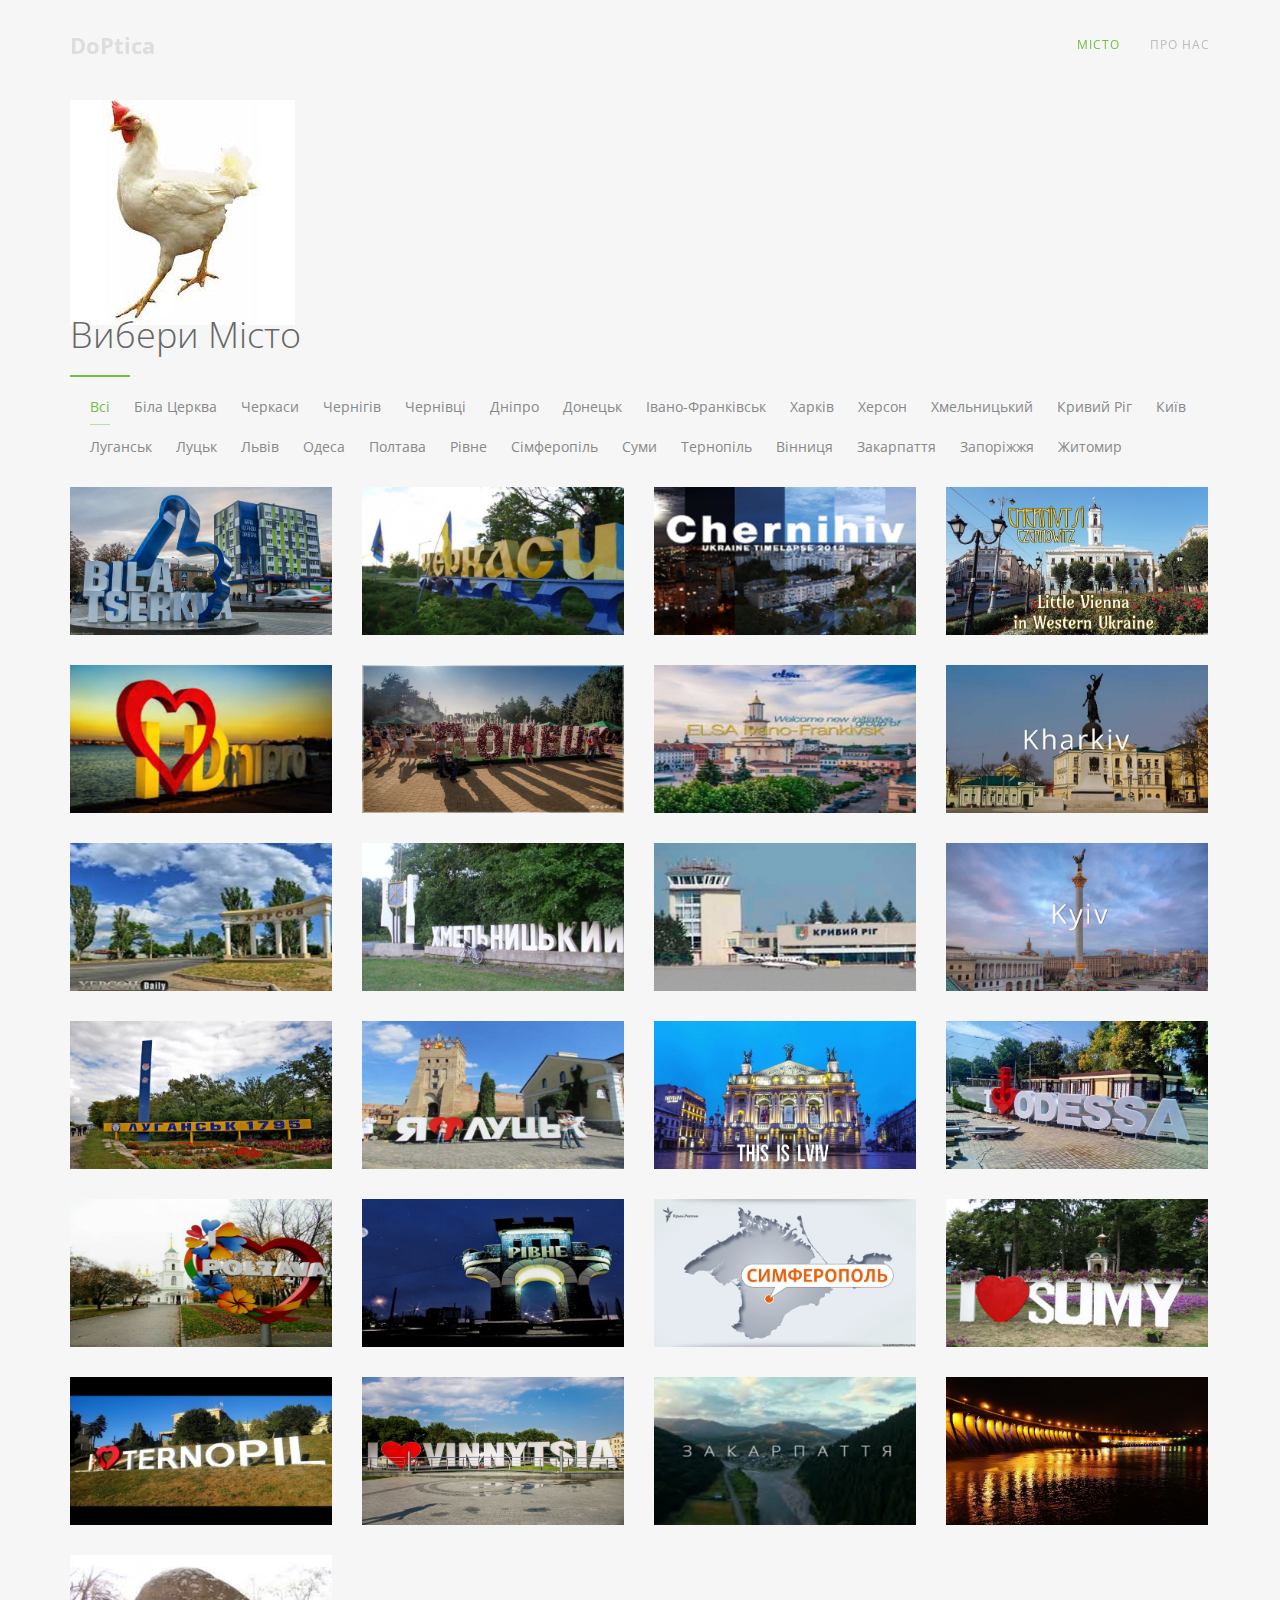
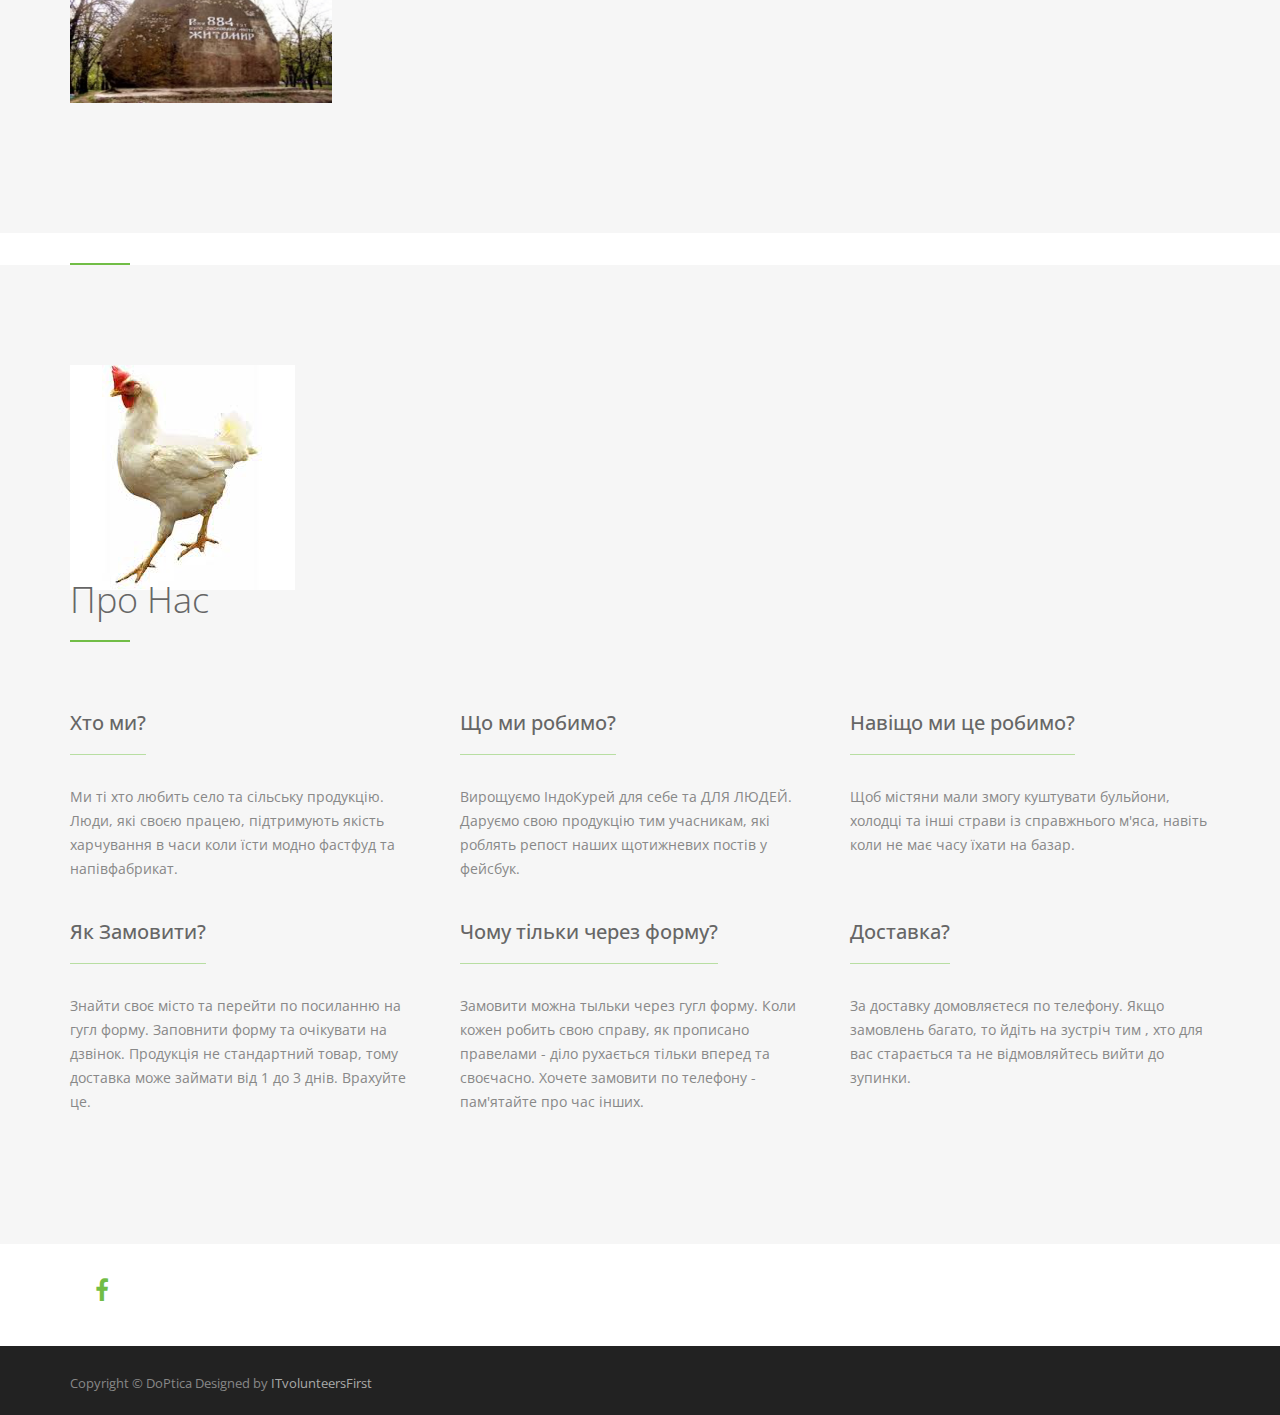
<file: index.html>
<!DOCTYPE html>
<html lang="en">
<head>
<meta charset="utf-8">
<meta name="viewport" content="width=device-width, initial-scale=1">
<title>DoPtica</title>
<meta name="description" content="">
<meta name="author" content="">

<!-- Favicons
    ================================================== -->
<link rel="shortcut icon" href="img/favicon.ico" type="image/x-icon">
<link rel="apple-touch-icon" href="img/apple-touch-icon.png">
<link rel="apple-touch-icon" sizes="72x72" href="img/apple-touch-icon-72x72.png">
<link rel="apple-touch-icon" sizes="114x114" href="img/apple-touch-icon-114x114.png">

<!-- Bootstrap -->
<link rel="stylesheet" type="text/css"  href="css/bootstrap.css">
<link rel="stylesheet" type="text/css" href="fonts/font-awesome/css/font-awesome.css">

<!-- Stylesheet
    ================================================== -->
<link rel="stylesheet" type="text/css"  href="css/style.css">
<link rel="stylesheet" type="text/css" href="css/prettyPhoto.css">
<link href='http://fonts.googleapis.com/css?family=Lato:400,700,900,300' rel='stylesheet' type='text/css'>
<link href='http://fonts.googleapis.com/css?family=Open+Sans:400,700,800,600,300' rel='stylesheet' type='text/css'>
<script type="text/javascript" src="js/modernizr.custom.js"></script>

<!-- HTML5 shim and Respond.js for IE8 support of HTML5 elements and media queries -->
<!-- WARNING: Respond.js doesn't work if you view the page via file:// -->
<!--[if lt IE 9]>
      <script src="https://oss.maxcdn.com/html5shiv/3.7.2/html5shiv.min.js"></script>
      <script src="https://oss.maxcdn.com/respond/1.4.2/respond.min.js"></script>
    <![endif]-->
</head>
<body>
<!-- Navigation
    ==========================================-->
<nav id="menu" class="navbar navbar-default navbar-fixed-top">
  <div class="container"> 
    <!-- Brand and toggle get grouped for better mobile display -->
    <div class="navbar-header">
      <button type="button" class="navbar-toggle collapsed" data-toggle="collapse" data-target="#bs-example-navbar-collapse-1"> <span class="sr-only">Toggle navigation</span> <span class="icon-bar"></span> <span class="icon-bar"></span> <span class="icon-bar"></span> </button>
      <a class="navbar-brand" href="index.html"> DoPtica</a> </div>
    
    <!-- Collect the nav links, forms, and other content for toggling -->
    <div class="collapse navbar-collapse" id="bs-example-navbar-collapse-1">
      <ul class="nav navbar-nav navbar-right">
        <!--li><a href="#home" class="page-scroll">Home</a></li-->
        
        <!--li><a href="#services-section" class="page-scroll">Services</a></li-->
        <li><a href="#works-section" class="page-scroll">Місто</a></li>
        <!--li><a href="#team-section" class="page-scroll">Team</a></li>
        <li><a href="#contact-section" class="page-scroll">Map</a></li-->
          <li><a href="#about-section" class="page-scroll">Про Нас</a></li>
      </ul>
    </div>
    <!-- /.navbar-collapse --> 
  </div>
  <!-- /.container-fluid --> 
</nav>

<!-- Header -->
<!--header class="text-center" name="home">
  <div class="intro-text">
    <h1>We are <span class="color">Optics</span></h1>
    <p>An award winning digital design and development company</p>
    <div class="clearfix"></div>
    <a href="#about-section" class="btn btn-default btn-lg page-scroll">Learn More</a> </div>
</header-->
<!-- About Section >
<div id="about-section">
  <div class="container">
    <div class="section-title">
      <h2>About Us</h2>
      <hr>
    </div>
    <div class="space"></div>
    <div class="row">
      <div class="col-md-4">
        <h4>Who We Are</h4>
        <p>Lorem ipsum dolor sit amet, consectetur adipiscing elit. Duis sed dapibus leo nec ornare diam. Sed commodo nibh ante facilisis bibendum dolor feugiat at. Duis sed dapibus leo nec ornare diam commodo nibh ante facilisis bibendum.</p>
      </div>
      <div class="col-md-4">
        <h4>What We Do</h4>
        <p>Lorem ipsum dolor sit amet, consectetur adipiscing elit. Duis sed dapibus leo nec ornare diam. Sed commodo nibh ante facilisis bibendum dolor feugiat at. Duis sed dapibus leo nec ornare diam commodo nibh ante facilisis bibendum.</p>
      </div>
      <div class="col-md-4">
        <h4>Why Choose Us</h4>
        <p>Lorem ipsum dolor sit amet, consectetur adipiscing elit. Duis sed dapibus leo nec ornare diam. Sed commodo nibh ante facilisis bibendum dolor feugiat at. Duis sed dapibus leo nec ornare diam commodo nibh ante facilisis bibendum.</p>
      </div>
    </div>
  </div>
</div-->
<!-- Services Section >
<div id="services-section">
  <div class="container">
    <div class="section-title">
      <h2>Our Services</h2>
      <hr>
    </div>
    <div class="space"></div>
    <div class="row">
      <div class="col-md-3 col-sm-6 service"> <i class="fa fa-desktop"></i>
        <h4>Web design</h4>
        <p>Lorem ipsum dolor sit amet placerat facilisis felis mi in tempus eleifend pellentesque natoque etiam.</p>
      </div>
      <div class="col-md-3 col-sm-6 service"> <i class="fa fa-gears"></i>
        <h4>App Development</h4>
        <p>Lorem ipsum dolor sit amet placerat facilisis felis mi in tempus eleifend pellentesque.</p>
      </div>
      <div class="col-md-3 col-sm-6 service"> <i class="fa fa-pie-chart"></i>
        <h4>Analystics</h4>
        <p>Lorem ipsum dolor sit amet placerat facilisis felis mi in tempus eleifend pellentesque natoque etiam.</p>
      </div>
      <div class="col-md-3 col-sm-6 service"> <i class="fa fa-line-chart"></i>
        <h4>Marketing</h4>
        <p>Lorem ipsum dolor sit amet placerat facilisis felis mi in tempus eleifend pellentesque natoque.</p>
      </div>
    </div>
    <div class="space"></div>
    <div class="row">
      <div class="col-md-3 col-sm-6 service"> <i class="fa fa-shopping-cart"></i>
        <h4>eCommerce</h4>
        <p>Lorem ipsum dolor sit amet placerat facilisis felis mi in tempus eleifend pellentesque natoque etiam.</p>
      </div>
      <div class="col-md-3 col-sm-6 service"> <i class="fa fa-file-text-o"></i>
        <h4>Content Development</h4>
        <p>Lorem ipsum dolor sit amet placerat facilisis felis mi in tempus eleifend pellentesque.</p>
      </div>
      <div class="col-md-3 col-sm-6 service"> <i class="fa fa-rocket"></i>
        <h4>Branding</h4>
        <p>Lorem ipsum dolor sit amet placerat facilisis felis mi in tempus eleifend pellentesque natoque etiam.</p>
      </div>
      <div class="col-md-3 col-sm-6 service"> <i class="fa fa-camera"></i>
        <h4>Video & Photography</h4>
        <p>Lorem ipsum dolor sit amet placerat facilisis felis mi in tempus eleifend pellentesque natoque.</p>
      </div>
    </div>
  </div>
</div-->
<!-- Portfolio Section -->
<div  id="works-section">
  <div class="container"> <!-- Containnnner -->
    <div class="section-title">
        <img src="img/iddcicon.png"><h2>Вибери Місто</h2>
      <hr>
      <div class="clearfix"></div>
    </div>
    <div class="categories">
      <ul class="cat">
        <li>
          <ol class="type">
            <li><a href="#" data-filter="*" class="active">Всі</a></li>            
            <li><a href="#" data-filter=".iddogcatbilatserkva">Біла Церква</a></li>
            <li><a href="#" data-filter=".iddogcatcherkasy">Черкаси</a></li>
            <li><a href="#" data-filter=".iddogcatchernihiv">Чернігів</a></li>
            <li><a href="#" data-filter=".iddogcatchernivtsi">Чернівці</a></li>
            <li><a href="#" data-filter=".iddogcatdnipro">Дніпро</a></li>
            <li><a href="#" data-filter=".iddogcatdonetsk">Донецьк</a></li>
            <li><a href="#" data-filter=".iddogcativanofrankivsk">Івано-Франківськ</a></li>
            <li><a href="#" data-filter=".iddogcatkharkiv" >Харків</a></li>
            <li><a href="#" data-filter=".iddogcatkherson">Херсон</a></li>
            <li><a href="#" data-filter=".iddogcatkhmelnytskyi">Хмельницький</a></li>
            <li><a href="#" data-filter=".iddogcatkryvyirih">Кривий Ріг</a></li>
            <li><a href="#" data-filter=".iddogcatkyiv">Київ</a></li>
            <li><a href="#" data-filter=".iddogcatlugansk">Луганськ</a></li>
            <li><a href="#" data-filter=".iddogcatlutsk">Луцьк</a></li>
            <li><a href="#" data-filter=".iddogcatlviv">Львів</a></li>
            <li><a href="#" data-filter=".iddogcatodesa" >Одеса</a></li>
            <li><a href="#" data-filter=".iddogcatpoltava">Полтава</a></li>
            <li><a href="#" data-filter=".iddogcatrivne">Рівне</a></li>
            <li><a href="#" data-filter=".iddogcatsimferopi">Сімферопіль</a></li>
            <li><a href="#" data-filter=".iddogcatsumy" >Суми</a></li>
            <li><a href="#" data-filter=".iddogcatternopil">Тернопіль</a></li>
            <li><a href="#" data-filter=".iddogcatvinnytsia">Вінниця</a></li>
            <li><a href="#" data-filter=".idzakarpattia">Закарпаття</a></li>
            <li><a href="#" data-filter=".iddogcatzaporizhzhia">Запоріжжя</a></li>
            <li><a href="#" data-filter=".idzhytomyr">Житомир</a></li>
            
          
          </ol>
        </li>
      </ul>
      <div class="clearfix"></div>
    </div>     
    <div class="row">
      <div class="portfolio-items">
        <div class="col-sm-6 col-md-3 col-lg-3 iddogcatbilatserkva">
          <div class="portfolio-item">
            <div class="hover-bg"> 
              <div class="hover-text">
                  <h4><a href="https://dinnad.github.io/doptica/iddogcatbilatserkva.html" >Bila Tserkva</a></h4>
                
                <div class="clearfix"></div>
              </div>
              <img src="img/portfolio/bila.jpg" class="img-responsive" alt="Bila Tserkva"> </a> </div>
          </div>
        </div>
        <div class="col-sm-6 col-md-3 col-lg-3 iddogcatcherkasy">
          <div class="portfolio-item">
            <div class="hover-bg"> 
              <div class="hover-text">
                 <h4><a href="https://dinnad.github.io/doptica/iddogcatcherkasy.html" >Cherkasy</a></h4>
                
                <div class="clearfix"></div>
              </div>
              <img src="img/portfolio/cher.jpg" class="img-responsive" alt="Cherkasy"> </a> </div>
          </div>
        </div>
        <div class="col-sm-6 col-md-3 col-lg-3 iddogcatchernihiv">
          <div class="portfolio-item">
            <div class="hover-bg"> 
              <div class="hover-text">
                <h4><a href="https://dinnad.github.io/doptica/iddogcatchernihiv.html" >Chernihiv</a></h4>
                <div class="clearfix"></div>
              </div>
              <img src="img/portfolio/chern.jpg" class="img-responsive" alt="Chernihiv"> </a> </div>
          </div>
        </div>
        <div class="col-sm-6 col-md-3 col-lg-3 iddogcatchernivtsi">
          <div class="portfolio-item">
            <div class="hover-bg"> 
              <div class="hover-text">
                <h4><a href="https://dinnad.github.io/doptica/iddogcatchernivtsi.html" >Chernivtsi</a></h4>
                <div class="clearfix"></div>
              </div>
              <img src="img/portfolio/chernivci.jpg" class="img-responsive" alt="Chernivtsi"> </a> </div>
          </div>
        </div>
        <div class="col-sm-6 col-md-3 col-lg-3 iddogcatdnipro">
          <div class="portfolio-item">
            <div class="hover-bg"> 
              <div class="hover-text">
                <h4><a href="https://dinnad.github.io/doptica/iddogcatdnipro.html" >Dnipro</a></h4>
                <div class="clearfix"></div>
              </div>
              <img src="img/portfolio/dnip.jpg" class="img-responsive" alt="Dnipro"> </a> </div>
          </div>
        </div>
        <div class="col-sm-6 col-md-3 col-lg-3 iddogcatdonetsk">
          <div class="portfolio-item">
            <div class="hover-bg"> 
              <div class="hover-text">
                <h4><a href="https://dinnad.github.io/doptica/iddogcatdonetsk.html" >Donetsk</a></h4>
                <div class="clearfix"></div>
              </div>
              <img src="img/portfolio/done.jpg" class="img-responsive" alt="Donetsk"> </a> </div>
          </div>
        </div>
        <div class="col-sm-6 col-md-3 col-lg-3 iddogcativanofrankivsk">
          <div class="portfolio-item">
            <div class="hover-bg">
              <div class="hover-text">
                <h4><a href="https://dinnad.github.io/doptica/iddogcativanofrankivsk.html" >Frankivsk</a></h4>
                <div class="clearfix"></div>
              </div>
              <img src="img/portfolio/ivan.jpg" class="img-responsive" alt="Frankivsk"> </a> </div>
          </div>
        </div>
        <div class="col-sm-6 col-md-3 col-lg-3 iddogcatkharkiv">
          <div class="portfolio-item">
            <div class="hover-bg">
              <div class="hover-text">
                <h4><a href="https://dinnad.github.io/doptica/iddogcatkharkiv.html" >Kharkiv</a></h4>
                <div class="clearfix"></div>
              </div>
              <img src="img/portfolio/khar.jpg" class="img-responsive" alt="Kharkiv"> </a> </div>
          </div>
        </div>
          <div class="col-sm-6 col-md-3 col-lg-3 iddogcatkherson">
          <div class="portfolio-item">
            <div class="hover-bg">
              <div class="hover-text">
                <h4><a href="https://dinnad.github.io/doptica/iddogcatkherson.html" >Kherson</a></h4>
                <div class="clearfix"></div>
              </div>
              <img src="img/portfolio/kher.jpg" class="img-responsive" alt="Kherson"> </a> </div>
          </div>
        </div>
        <div class="col-sm-6 col-md-3 col-lg-3 iddogcatkhmelnytskyi">
          <div class="portfolio-item">
            <div class="hover-bg"> 
              <div class="hover-text">
               <h4><a href="https://dinnad.github.io/doptica/iddogcatkhmelnytskyi.html" >Khmelnytskyi</a></h4>
                <div class="clearfix"></div>
              </div>
              <img src="img/portfolio/khme.jpg" class="img-responsive" alt="Khmelnytskyi"> </a> </div>
          </div>
        </div>
        <div class="col-sm-6 col-md-3 col-lg-3 iddogcatkryvyirih">
          <div class="portfolio-item">
            <div class="hover-bg"> 
              <div class="hover-text">
                <h4><a href="https://dinnad.github.io/doptica/iddogcatkryvyirih.html" >Kryvyi Rih</a></h4>
                <div class="clearfix"></div>
              </div>
              <img src="img/portfolio/kryv.jpg" class="img-responsive" alt="Kryvyi Rih"> </a> </div>
          </div>
        </div>
        <div class="col-sm-6 col-md-3 col-lg-3 iddogcatkyiv">
          <div class="portfolio-item">
            <div class="hover-bg"> 
              <div class="hover-text">
                <h4><a href="https://dinnad.github.io/doptica/iddogcatkyiv.html" >Kyiv</a></h4>
                <div class="clearfix"></div>
              </div>
              <img src="img/portfolio/kyiv.jpg" class="img-responsive" alt="Kyiv"> </a> </div>
          </div>
        </div>
        <div class="col-sm-6 col-md-3 col-lg-3 iddogcatlugansk">
          <div class="portfolio-item">
            <div class="hover-bg">
              <div class="hover-text">
                <h4><a href="https://dinnad.github.io/doptica/iddogcatlugansk.html" >Lugansk</a></h4>
                <div class="clearfix"></div>
              </div>
              <img src="img/portfolio/luga.jpg" class="img-responsive" alt="Lugansk"> </a> </div>
          </div>
        </div>
        <div class="col-sm-6 col-md-3 col-lg-3 iddogcatlutsk">
          <div class="portfolio-item">
            <div class="hover-bg">
              <div class="hover-text">
                <h4><a href="https://dinnad.github.io/doptica/iddogcatlutsk.html" >Lutsk</a></h4>
                <div class="clearfix"></div>
              </div>
              <img src="img/portfolio/luts.jpg" class="img-responsive" alt="Lutsk"> </a> </div>
          </div>
        </div>
        <div class="col-sm-6 col-md-3 col-lg-3 iddogcatlviv">
          <div class="portfolio-item">
            <div class="hover-bg">
              <div class="hover-text">
                <h4><a href="https://dinnad.github.io/doptica/iddogcatlviv.html" >Lviv</a></h4>
                <div class="clearfix"></div>
              </div>
              <img src="img/portfolio/lviv.jpg" class="img-responsive" alt="Lviv"> </a> </div>
          </div>
        </div>
        <div class="col-sm-6 col-md-3 col-lg-3 iddogcatodesa">
          <div class="portfolio-item">
            <div class="hover-bg"> 
              <div class="hover-text">
                <h4><a href="https://dinnad.github.io/doptica/iddogcatodesa.html" >Odesa</a></h4>
                <div class="clearfix"></div>
              </div>
              <img src="img/portfolio/odes.jpg" class="img-responsive" alt="Odesa"> </a> </div>
          </div>
        </div>
        <div class="col-sm-6 col-md-3 col-lg-3 iddogcatpoltava">
          <div class="portfolio-item">
            <div class="hover-bg"> 
              <div class="hover-text">
                <h4><a href="https://dinnad.github.io/doptica/iddogcatpoltava.html" >Poltava</a></h4>
                <div class="clearfix"></div>
              </div>
              <img src="img/portfolio/polt.jpg" class="img-responsive" alt="Poltava"> </a> </div>
          </div>
        </div>
          <div class="col-sm-6 col-md-3 col-lg-3 iddogcatrivne">
          <div class="portfolio-item">
            <div class="hover-bg">
              <div class="hover-text">
                <h4><a href="https://dinnad.github.io/doptica/iddogcatrivne.html" >Rivne</a></h4>
                <div class="clearfix"></div>
              </div>
              <img src="img/portfolio/rivn.jpg" class="img-responsive" alt="Rivne"> </a> </div>
          </div>
        </div>
        <div class="col-sm-6 col-md-3 col-lg-3 iddogcatsimferopi">
          <div class="portfolio-item">
            <div class="hover-bg">
              <div class="hover-text">
                <h4><a href="https://dinnad.github.io/doptica/iddogcatsimferopil.html" >Simferopil</a></h4>
                <div class="clearfix"></div>
              </div>
              <img src="img/portfolio/simf.jpg" class="img-responsive" alt="Simferopil"> </a> </div>
          </div>
        </div>
        <div class="col-sm-6 col-md-3 col-lg-3 iddogcatsumy">
          <div class="portfolio-item">
            <div class="hover-bg">
              <div class="hover-text">
                <h4><a href="https://dinnad.github.io/doptica/iddogcatsumy.html" >Sumy</a></h4>
                <div class="clearfix"></div>
              </div>
              <img src="img/portfolio/sumy.jpg" class="img-responsive" alt="Sumy"> </a> </div>
          </div>
        </div>
        <div class="col-sm-6 col-md-3 col-lg-3 iddogcatternopil">
          <div class="portfolio-item">
            <div class="hover-bg"> 
              <div class="hover-text">
                <h4><a href="https://dinnad.github.io/doptica/iddogcatternopil.html" >Ternopil</a></h4>
                <div class="clearfix"></div>
              </div>
              <img src="img/portfolio/tern.jpg" class="img-responsive" alt="Ternopil"> </a> </div>
          </div>
        </div>
        <div class="col-sm-6 col-md-3 col-lg-3 iddogcatvinnytsia">
          <div class="portfolio-item">
            <div class="hover-bg"> 
              <div class="hover-text">
                <h4><a href="https://dinnad.github.io/doptica/iddogcatvinnytsia.html" >Vinnytsia</a></h4>
                <div class="clearfix"></div>
              </div>
              <img src="img/portfolio/vinn.jpg" class="img-responsive" alt="Vinnytsia"> </a> </div>
          </div>
        </div>
        <div class="col-sm-6 col-md-3 col-lg-3 idzakarpattia">
          <div class="portfolio-item">
            <div class="hover-bg">
              <div class="hover-text">
                <h4><a href="https://dinnad.github.io/doptica/iddogcatzakarpattia.html" >Zakarpattia</a></h4>
                <div class="clearfix"></div>
              </div>
              <img src="img/portfolio/zaka.jpg" class="img-responsive" alt="Zakarpattia"> </a> </div>
          </div>
        </div>
        <div class="col-sm-6 col-md-3 col-lg-3 iddogcatzaporizhzhia">
          <div class="portfolio-item">
            <div class="hover-bg"> 
              <div class="hover-text">
                <h4><a href="https://dinnad.github.io/doptica/iddogcatzaporizhzhia.html" >Zaporizhzhia</a></h4>
                <div class="clearfix"></div>
              </div>
              <img src="img/portfolio/zapo.jpg" class="img-responsive" alt="Zaporizhzhia"> </a> </div>
          </div>
        </div>
        <div class="col-sm-6 col-md-3 col-lg-3 idzhytomyr">
          <div class="portfolio-item">
            <div class="hover-bg"> 
              <div class="hover-text">
                <h4><a href="https://dinnad.github.io/doptica/iddogcatzhytomyr.html" >Zhytomyr</a></h4>
                <div class="clearfix"></div>
              </div>
              <img src="img/portfolio/zhyt.jpg" class="img-responsive" alt="Zhytomyr"> </a> </div>
          </div>
        </div>
       
        <!--div class="col-sm-6 col-md-3 col-lg-3 branding app">
          <div class="portfolio-item">
            <div class="hover-bg">
              <div class="hover-text">
                <h4><a href="http://dogcat.ga/iddogcatcherkasy.html" >Cherkasy</a></h4>
                <div class="clearfix"></div>
              </div>
              <img src="img/portfolio/07.jpg" class="img-responsive" alt="Project Title"> </a> </div>
          </div>
        </div>
        <div class="col-sm-6 col-md-3 col-lg-3 web">
          <div class="portfolio-item">
            <div class="hover-bg">
              <div class="hover-text">
                <h4><a href="http://dogcat.ga/iddogcatcherkasy.html" >Cherkasy</a></h4>
                <div class="clearfix"></div>
              </div>
              <img src="img/portfolio/08.jpg" class="img-responsive" alt="Project Title"> </a> </div>
          </div>
        </div-->
      </div>
    </div>
  </div>
</div>
<!-- Team Section -->
<!--div id="team-section">
  <div class="container">
    <div class="section-title">
      <h2>Meet the Team</h2>
      <hr>
    </div>
    <div id="row">
      <div class="col-md-3 col-sm-6 team">
        <div class="thumbnail"> <img src="img/team/01.jpg" alt="..." class="team-img">
          <div class="caption">
            <h3>John Doe</h3>
            <p>Founder</p>
          </div>
        </div>
      </div>
      <div class="col-md-3 col-sm-6 team">
        <div class="thumbnail"> <img src="img/team/02.jpg" alt="..." class="team-img">
          <div class="caption">
            <h3>Mike Doe</h3>
            <p>Web Designer</p>
          </div>
        </div>
      </div>
      <div class="col-md-3 col-sm-6 team">
        <div class="thumbnail"> <img src="img/team/03.jpg" alt="..." class="team-img">
          <div class="caption">
            <h3>Jane Doe</h3>
            <p>Creative Director</p>
          </div>
        </div>
      </div>
      <div class="col-md-3 col-sm-6 team">
        <div class="thumbnail"> <img src="img/team/04.jpg" alt="..." class="team-img">
          <div class="caption">
            <h3>Larry Show</h3>
            <p>Project Manager</p>
          </div>
        </div>
      </div>
    </div>
  </div>
</div-->
<!-- Contact Section -->
<!--div class="container">
    <hr>
</div>
<div id="contact-section">
  <div class="container">
      
    <div class="section-title center">
        <img src="img/iddcicon.png">
      <h2>Search Us</h2>
      <hr>
    </div>
     
            <div class="row">
                <div class="col-xs-12">
                <input id="pac-input" class="controls" type="text" placeholder="Search Box">
   
                <div id="mymap" style="margin-top: -25px;"></div>
                </div>
                </div>
    </div>
</div>


<style>
  #mymap {
  width: 100%;
  height: 200px;
  margin-top: 100px;
}
      @media (min-width: 767px) {
  
  #mymap {
    height: 400px;
    margin-top: 250px;
  }
  .controls {
        margin-top: 10px;
        border: 1px solid transparent;
        border-radius: 2px 0 0 2px;
        box-sizing: border-box;
        -moz-box-sizing: border-box;
        height: 32px;
        outline: none;
        box-shadow: 0 2px 6px rgba(0, 0, 0, 0.3);
      }
      #pac-input {
        background-color: #fff;
        font-family: Roboto;
        font-size: 15px;
        font-weight: 300;
        margin-left: 12px;
        padding: 0 11px 0 13px;
        text-overflow: ellipsis;
        width: 300px;
      }
      #pac-input:focus {
        border-color: #4d90fe;
      }
      .pac-container {
        font-family: Roboto;
      }
      #type-selector {
        color: #fff;
        background-color: #4d90fe;
        padding: 5px 11px 0px 11px;
      }
      #type-selector label {
        font-family: Roboto;
        font-size: 13px;
        font-weight: 300;
      }
      #target {
        width: 345px;
      }
}
</style>
<script>
var map = null;
// When the window has finished loading create our google map below
google.maps.event.addDomListener(window, 'load', init);
google.maps.event.addDomListener(window, 'resize', function() {
    map.setCenter(new google.maps.LatLng(49.574036, 34.5113945));
});
      // Note: This example requires that you consent to location sharing when
      // prompted by your browser. If you see the error "The Geolocation service
      // failed.", it means you probably did not give permission for the browser to
      // locate you.
      function initMap() {
        var map = new google.maps.Map(document.getElementById('mymap'), {
          center: {lat: 49.574036, lng: 34.5113945},
          zoom: 6,
          styles: [
            {elementType: 'geometry', stylers: [{color: '#242f3e'}]},
            {elementType: 'labels.text.stroke', stylers: [{color: '#242f3e'}]},
            {elementType: 'labels.text.fill', stylers: [{color: '#746855'}]},
            {
              featureType: 'administrative.locality',
              elementType: 'labels.text.fill',
              stylers: [{color: '#d59563'}]
            },
            {
              featureType: 'poi',
              elementType: 'labels.text.fill',
              stylers: [{color: '#d59563'}]
            },
            {
              featureType: 'poi.park',
              elementType: 'geometry',
              stylers: [{color: '#263c3f'}]
            },
            {
              featureType: 'poi.park',
              elementType: 'labels.text.fill',
              stylers: [{color: '#6b9a76'}]
            },
            {
              featureType: 'road',
              elementType: 'geometry',
              stylers: [{color: '#38414e'}]
            },
            {
              featureType: 'road',
              elementType: 'geometry.stroke',
              stylers: [{color: '#212a37'}]
            },
            {
              featureType: 'road',
              elementType: 'labels.text.fill',
              stylers: [{color: '#9ca5b3'}]
            },
            {
              featureType: 'road.highway',
              elementType: 'geometry',
              stylers: [{color: '#746855'}]
            },
            {
              featureType: 'road.highway',
              elementType: 'geometry.stroke',
              stylers: [{color: '#1f2835'}]
            },
            {
              featureType: 'road.highway',
              elementType: 'labels.text.fill',
              stylers: [{color: '#f3d19c'}]
            },
            {
              featureType: 'transit',
              elementType: 'geometry',
              stylers: [{color: '#2f3948'}]
            },
            {
              featureType: 'transit.station',
              elementType: 'labels.text.fill',
              stylers: [{color: '#d59563'}]
            },
            {
              featureType: 'water',
              elementType: 'geometry',
              stylers: [{color: '#17263c'}]
            },
            {
              featureType: 'water',
              elementType: 'labels.text.fill',
              stylers: [{color: '#515c6d'}]
            },
            {
              featureType: 'water',
              elementType: 'labels.text.stroke',
              stylers: [{color: '#17263c'}]
            }
          ]
        });
        
        // Create the search box and link it to the UI element.
        var input = document.getElementById('pac-input');
        var searchBox = new google.maps.places.SearchBox(input);
        map.controls[google.maps.ControlPosition.TOP_LEFT].push(input);
        // Bias the SearchBox results towards current map's viewport.
        map.addListener('bounds_changed', function() {
          searchBox.setBounds(map.getBounds());
        });
        var markers = [];
        // Listen for the event fired when the user selects a prediction and retrieve
        // more details for that place.
        searchBox.addListener('places_changed', function() {
          var places = searchBox.getPlaces();
          if (places.length == 0) {
            return;
          }
          // Clear out the old markers.
          markers.forEach(function(marker) {
            marker.setMap(null);
          });
          markers = [];
          // For each place, get the icon, name and location.
          var bounds = new google.maps.LatLngBounds();
          places.forEach(function(place) {
            if (!place.geometry) {
              console.log("Returned place contains no geometry");
              return;
            }
            var icon = {
              url: place.icon,
              size: new google.maps.Size(71, 71),
              origin: new google.maps.Point(0, 0),
              anchor: new google.maps.Point(17, 34),
              scaledSize: new google.maps.Size(25, 25)
            };
            // Create a marker for each place.
            markers.push(new google.maps.Marker({
              map: map,
              icon: icon,
              title: place.name,
              position: place.geometry.location
            }));
            if (place.geometry.viewport) {
              // Only geocodes have viewport.
              bounds.union(place.geometry.viewport);
            } else {
              bounds.extend(place.geometry.location);
            }
          });
          map.fitBounds(bounds);
        });
      
        
        var infoWindow = new google.maps.InfoWindow({map: map});
        // Try HTML5 geolocation.
        if (navigator.geolocation) {
          navigator.geolocation.getCurrentPosition(function(position) {
            var pos = {
              lat: position.coords.latitude,
              lng: position.coords.longitude
            };
            infoWindow.setPosition(pos);
            infoWindow.setContent('The best sity here!');
            map.setCenter(pos);
          }, function() {
            handleLocationError(true, infoWindow, map.getCenter());
          });
        } else {
          // Browser doesn't support Geolocation
          handleLocationError(false, infoWindow, map.getCenter());
        }
      }
      function handleLocationError(browserHasGeolocation, infoWindow, pos) {
        infoWindow.setPosition(pos);
        infoWindow.setContent(browserHasGeolocation ?
                              'Error: The Geolocation service failed.' :
                              'Error: Your browser doesn\'t support geolocation.');
      }
    </script>
    <script async defer
    src="https://maps.googleapis.com/maps/api/js?key=AIzaSyA3AhxWKKpXIAi9-zWrP61IN-5viMwakzQ&callback=initMap&libraries=places">
    </script-->    
   

           
    
    <!--div class="col-md-4">
      <h4>Contact info</h4>
      <div class="space"></div>
      <p><i class="fa fa-map-marker"></i>4321 California St,<br>
        San Francisco, CA 12345</p>
      <div class="space"></div>
      <p><i class="fa fa-envelope-o"></i>info@company.com</p>
      <div class="space"></div>
      <p><i class="fa fa-phone"></i>+1 123 456 1234</p>
    </div>
    <div class="col-md-8">
      <h4>Leave us a message</h4>
      <form name="sentMessage" id="contactForm" novalidate>
        <div class="row">
          <div class="col-md-6">
            <div class="form-group">
              <input type="text" id="name" class="form-control" placeholder="Name" required="required">
              <p class="help-block text-danger"></p>
            </div>
          </div>
          <div class="col-md-6">
            <div class="form-group">
              <input type="email" id="email" class="form-control" placeholder="Email" required="required">
              <p class="help-block text-danger"></p>
            </div>
          </div>
        </div>
        <div class="form-group">
          <textarea name="message" id="message" class="form-control" rows="4" placeholder="Message" required></textarea>
          <p class="help-block text-danger"></p>
        </div>
        <div id="success"></div>
        <button type="submit" class="btn btn-default">Send Message</button>
      </form>
    </div>
  </div>
</div-->
<div class="container">
    <hr>
</div>
      <!-- About Section -->
<div id="about-section">
  <div class="container">
    <div class="section-title">
        <img src="img/iddcicon.png">
      <h2>Про Нас</h2>
        <style>
    #thumb-wrap {
   position: relative;
   padding-bottom: 75%;
   padding-top: 5px;
   height: 0;
   overflow: hidden;
  }
  #thumb-wrap iframe {
   position: absolute;
  margin: auto;                                      
   top: 67px;
   left: 0;
   width: 100%;
   height: 100%;
  }
  </style>            
    <!--div id="thumb-wrap" style="margin-top: 0px">
       
<iframe width="560" height="315" src="https://www.youtube.com/embed/JyGzXmAxvqY" frameborder="0" gesture="media" allow="encrypted-media" allowfullscreen></iframe>

    </div-->
      <hr>
    </div>
    <div class="space"></div>
    <div class="row">
      <div class="col-md-4">
        <h4>Хто ми?</h4>
        <p>Ми ті хто любить село та сільську продукцію. Люди, які своєю працею, підтримують якість харчування в часи коли їсти модно фастфуд та напівфабрикат.</p>  
      </div>
      <div class="col-md-4">
        <h4>Що ми робимо?</h4>
         <p>Вирощуємо ІндоКурей для себе та ДЛЯ ЛЮДЕЙ. Даруємо свою продукцію тим учасникам, які роблять репост наших щотижневих постів у фейсбук.
         </p> 
      </div>
      <div class="col-md-4">
        <h4>Навіщо ми це робимо?</h4>
         <p>Щоб містяни мали змогу куштувати бульйони, холодці та інші страви із справжнього м'яса, навіть коли не має часу їхати на базар.</p> 
      </div>
    </div>
    <div class="row">
      <div class="col-md-4">
        <h4>Як Замовити?</h4>
         <p>Знайти своє місто та перейти по посиланню на гугл форму. Заповнити форму та очікувати на дзвінок. Продукція не стандартний товар, тому доставка може займати від 1 до 3 днів. Врахуйте це.
         </p> 
      </div>
      <div class="col-md-4">
        <h4>Чому тільки через форму?</h4>
        <p>Замовити можна тыльки через гугл форму. Коли кожен робить свою справу, як прописано правелами - діло рухається тільки вперед та своєчасно. Хочете замовити по телефону - пам'ятайте про час інших.</p>  
      </div>      
      <div class="col-md-4">
        <h4>Доставка?</h4>
         <p>За доставку домовляєтеся по телефону. Якщо замовлень багато, то йдіть на зустріч тим , хто для вас старається та не відмовляйтесь вийти до зупинки.</p> 
      </div>
    </div>
  </div>
</div>
<div id="social-section">
  <div class="container">
    <div class="social">
      <ul>
        <li><a href="https://www.facebook.com/ITvolunteerInnaDanylevska/"><i class="fa fa-facebook"></i></a></li>
        <!--li><a href="#"><i class="fa fa-twitter"></i></a></li-->
        <!--li><a href="#"><i class="fa fa-dribbble"></i></a></li-->
        <!--li><a href="#"><i class="fa fa-github"></i></a></li-->
        <!--li><a href="#"><i class="fa fa-instagram"></i></a></li-->
        <!--li><a href="#"><i class="fa fa-linkedin"></i></a></li-->
      </ul>
    </div>
  </div>
</div>
<div id="footer">
  <div class="container">
    <p>Copyright &copy; DoPtica Designed by <a href="https://www.facebook.com/ITvolunteersFIRST/">ITvolunteersFirst</a></p>
  </div>
</div>

<!-- jQuery (necessary for Bootstrap's JavaScript plugins) --> 
<script src="https://ajax.googleapis.com/ajax/libs/jquery/1.11.1/jquery.min.js"></script> 
<script type="text/javascript" src="js/jquery.1.11.1.js"></script> 
<!-- Include all compiled plugins (below), or include individual files as needed --> 
<script type="text/javascript" src="js/bootstrap.js"></script> 
<script type="text/javascript" src="js/SmoothScroll.js"></script> 
<script type="text/javascript" src="js/jquery.prettyPhoto.js"></script> 
<script type="text/javascript" src="js/jquery.isotope.js"></script> 
<script type="text/javascript" src="js/jqBootstrapValidation.js"></script> 
<script type="text/javascript" src="js/contact_me.js"></script> 

<!-- Javascripts
    ================================================== --> 
<script type="text/javascript" src="js/main.js"></script>
</body>
</html>
</file>
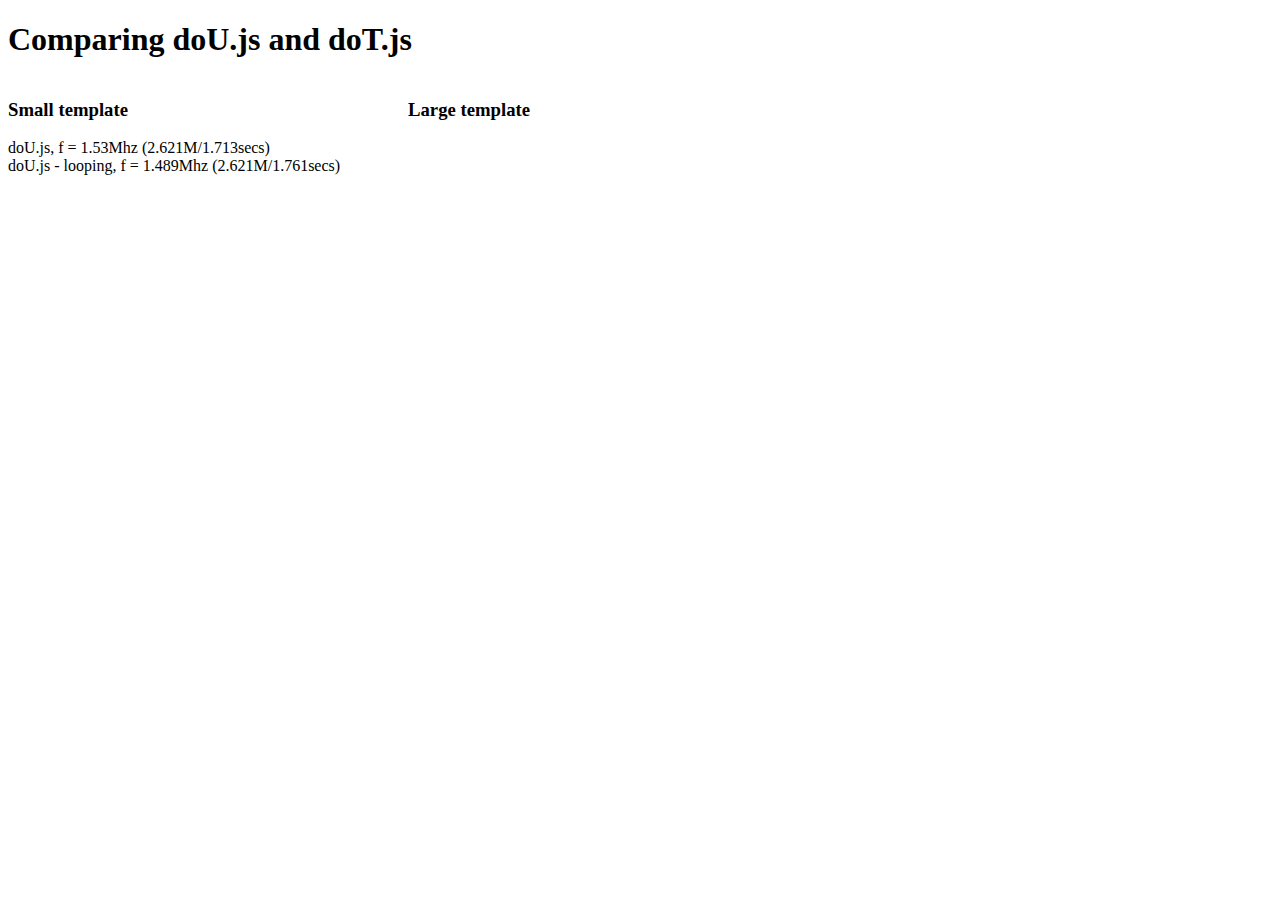
<file: node_modules/dot/benchmarks/index.html>
<!DOCTYPE html PUBLIC "-//W3C//DTD XHTML 1.0 Transitional//EN"
   "http://www.w3.org/TR/xhtml1/DTD/xhtml1-transitional.dtd">
<html xmlns="http://www.w3.org/1999/xhtml" xml:lang="en" lang="en">
<head>
<meta http-equiv="Content-Type" content="text/html;charset=utf-8" />

<title>Templating Test Suite</title>

<script type="text/javascript" src="jslitmus.js"></script>
<script type="text/javascript" src="templating/doU.js"></script>
<script type="text/javascript" src="templating/doT.js"></script>
<script type="text/javascript" src="templatesBench.js"></script>

</head>

<body>
  <h1>Comparing doU.js and doT.js</h1>
  <div id='small' style="float:left;min-width:400px;"><h3>Small template</h3></div>
  <div id='large' style="float:left;"><h3>Large template</h3></div>
</body>

</html>
</file>
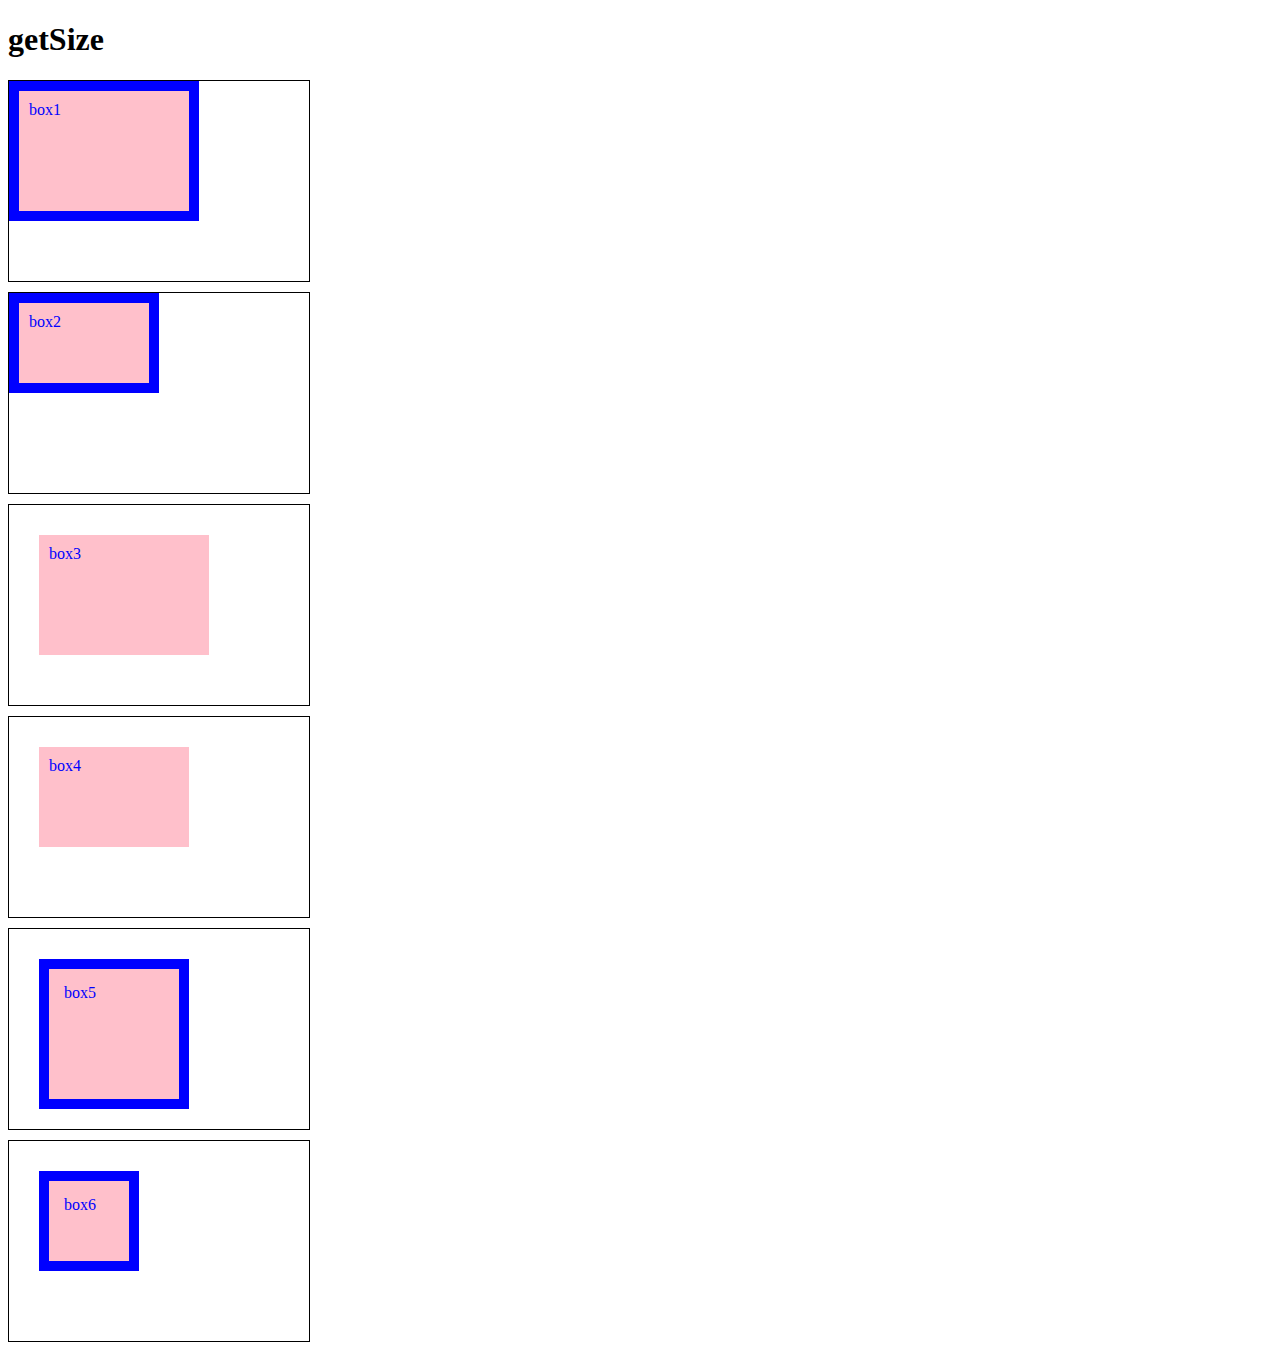
<file: node_modules/masonry-layout/node_modules/get-size/index.html>
<!doctype html>
<html>
<head>
  <meta charset="utf-8">

  <title>getSize</title>

  <style>
    .container {
      width: 300px;
      height: 200px;
      margin-bottom: 10px;
      border: 1px solid;
      position: relative;
    }

    .box {
      color: blue;
      background: pink;
    }

    .border-box {
      -webkit-box-sizing: border-box;
         -moz-box-sizing: border-box;
              box-sizing: border-box;
    }

    #box1, #box2 {
      width: 50%;
      height: 50%;
      border: 10px solid;
      padding: 10px;
    }

    #box3, #box4 {
       width: 50%;
       height: 50%;
       border: 0px solid;
       margin: 10%;
       padding: 10px;
     }

    #box5, #box6 {
       width: 100px;
       height: 100px;
       border: 10px solid;
       margin: 10%;
       padding: 5%;
     }

    </style>

</head>
<body>

  <h1>getSize</h1>

  <div class="container">
    <div id="box1" class="box">box1</div>
  </div>

  <div class="container">
    <div id="box2" class="box border-box">box2</div>
  </div>

  <div class="container">
    <div id="box3" class="box">box3</div>
  </div>

  <div class="container">
    <div id="box4" class="box border-box">box4</div>
  </div>

  <div class="container">
    <div id="box5" class="box">box5</div>
  </div>

  <div class="container">
    <div id="box6" class="box border-box">box6</div>
  </div>

  <script src="get-size.js"></script>

</body>
</html>
</file>
<file: css/style.css>
body, html {
	font-family: 'Open Sans', sans-serif;
	text-rendering: optimizeLegibility !important;
	-webkit-font-smoothing: antialiased !important;
	color: #333;
}
h1 {
}
h1 strong {
	font-weight: 900;
}
h2 {
	line-height: 20px;
	margin: 0;
	font-size: 36px;
	font-weight: 300;
	margin-bottom: 20px;
	color: #666;
}
h3 {
	font-size: 16px;
	font-weight: 600;
}
h4 {
	color: #666;
	font-size: 20px;
}
h5 {
	text-transform: uppercase;
	font-weight: 700;
	line-height: 20px;
}
p {
	font-family: 'Open Sans', sans-serif;
	color: #888;
	line-height: 24px;
}
a {
	color: #71bd46;
}
a:hover, a:focus {
	text-decoration: none;
	color: #222;
}
.clearfix:after {
	visibility: hidden;
	display: block;
	font-size: 0;
	content: " ";
	clear: both;
	height: 0;
}
.clearfix {
	display: inline-block;
}
* html .clearfix {
	height: 1%;
}
.clearfix {
	display: block;
}
ul, ol {
	padding: 0;
	webkit-padding: 0;
	moz-padding: 0;
	list-style: none;
}
hr {
	height: 2px;
	width: 60px;
	background: #71bd46;
	position: relative;
	border: 0;
	margin: 30px 0 0 0;
}
/* Navigation */
#menu {
	padding: 20px;
	transition: all 0.8s;
}
#menu.navbar-default {
	background-color: rgba(248, 248, 248, 0);
	border-color: rgba(231, 231, 231, 0);
}
#menu a.navbar-brand {
	font-size: 22px;
	color: #ddd;
	font-weight: 700;
}
#menu a.navbar-brand i.fa {
	color: #88bb45;
}
#menu.navbar-default .navbar-nav > li > a {
	text-transform: uppercase;
	color: #bbbbbb;
	font-size: 12px;
	letter-spacing: 1px;
}
#menu.navbar-default .navbar-nav > li > a:hover {
	color: #71bd46;
}
.on {
	background-color: #222222 !important;
	padding: 0 !important;
}
.navbar-default .navbar-nav > .active > a, .navbar-default .navbar-nav > .active > a:hover, .navbar-default .navbar-nav > .active > a:focus {
	color: #71bd46 !important;
	background-color: transparent;
}
.navbar-toggle {
	border-radius: 0;
}
.navbar-default .navbar-toggle:hover, .navbar-default .navbar-toggle:focus {
	background-color: #71bd46;
	border-color: #71bd46;
}
.navbar-default .navbar-toggle:hover>.icon-bar {
	background-color: #FFF;
}
.section-title {
	padding-bottom: 20px;
}
/* Home Style */
header {
	background: url(../img/header-bg.jpg) no-repeat bottom center;
	background-size: cover;
	color: #cfcfcf;
	position: relative;
	height: 100%;
}
header p {
	color: rgba(255,255,255,0.5);
	font-size: 18px;
	font-weight: 300;
	margin-bottom: 60px;
	padding: 0 4px;
}
.intro-text {
	position: relative;
	padding-top: 250px;
	padding-right: 0;
	padding-left: 0;
	padding-bottom: 200px;
}
.intro-text H1 {
	font-size: 60px;
	color: #eeeeee;
	font-weight: 600;
}
.color {
	color: #71bd46;
	font-weight: 700;
}
.btn-default {
	color: #71bd46;
	font-family: 'Open Sans', sans-serif;
	background-color: transparent;
	border: 1px solid #71bd46;
	border-radius: 4px;
	margin: 0 8px;
	font-size: 18px;
	transition: all 0.5s;
}
.btn-default:hover, .btn-default:focus, .btn-default.focus, .btn-default:active, .btn-default.active {
	background-color: #71bd46;
	border: 1px solid #71bd46;
	color: #eeeeee;
}
/* About Section */
#about-section {
	padding: 100px 0;
	background-color: #f6f6f6;
}
#about-section h4 {
	border-bottom: 1px solid #b8dea2;
	padding-bottom: 20px;
	display: inline-block;
}
#about-section p {
	margin-top: 20px;
	margin-bottom: 30px;
}
/* Team Section */
#team-section {
	padding: 100px 0;
}
.section-title.center {
	padding: 30px 0;
}
#team-section h3 {
	border-top: 1px solid #b8dea2;
	padding-top: 20px;
	display: inline-block;
}
img.team-img {
	width: 160px;
	height: 160px;
	border: 0;
	transition: all 0.5s;
	margin: 0;
}
#team-section .thumbnail {
	background: transparent;
	border: 0;
}
#team-section .thumbnail .caption {
	padding: 0;
}
/* Services Section */
#services-section {
	padding: 100px 0;
}
#services-section h4 {
	border-bottom: 1px solid #b8dea2;
	padding-bottom: 20px;
	display: inline-block;
}
.space {
	margin-top: 40px;
}
#services-section i.fa {
	font-size: 36px;
	margin-right: 20px;
	color: #71bd46;
	padding-bottom: 10px;
	display: block;
}
/* Gallery Section 
==============================*/
#works-section {
	padding: 100px 0;
	background-color: #f6f6f6;
}
.categories {
	/*padding-bottom: 30px;*/
}
ul.cat li {
	display: inline-block;
}
ol.type li {
	display: inline-block;
	margin-left: 20px;
	margin-bottom: 20px;
}
ol.type li a {
	color: #888;
}
ol.type li a.active {
	color: #71bd46;
	border-bottom: 1px solid #b8dea2;
	padding-bottom: 8px;
}
ol.type li a:hover {
	color: #71bd46;
	border-bottom: 1px solid #b8dea2;
	padding-bottom: 8px;
}
.isotope-item {
	z-index: 2
}
.isotope-hidden.isotope-item {
	z-index: 1
}
.isotope, .isotope .isotope-item {
	/* change duration value to whatever you like */
	-webkit-transition-duration: 0.8s;
	-moz-transition-duration: 0.8s;
	transition-duration: 0.8s;
}
.isotope-item {
	margin-right: -1px;
	-webkit-backface-visibility: hidden;
	backface-visibility: hidden;
}
.isotope {
	-webkit-backface-visibility: hidden;
	backface-visibility: hidden;
	-webkit-transition-property: height, width;
	-moz-transition-property: height, width;
	transition-property: height, width;
}
.isotope .isotope-item {
	-webkit-backface-visibility: hidden;
	backface-visibility: hidden;
	-webkit-transition-property: -webkit-transform, opacity;
	-moz-transition-property: -moz-transform, opacity;
	transition-property: transform, opacity;
}
.portfolio-item {
	margin-bottom: 30px;
}
.portfolio-item .hover-bg {
	overflow: hidden;
	position: relative;
}
.hover-bg .hover-text {
	position: absolute;
	text-align: center;
	margin: 0 auto;
	color: #ffffff;
	background: rgba(0, 0, 0, 0.66);
	padding-top: 25%;
	height: 100%;
	width: 100%;
	opacity: 0;
	transition: all 0.5s;
}
.hover-bg .hover-text>h4 {
	opacity: 0;
	-webkit-transform: translateY(100%);
	transform: translateY(100%);
	transition: all 0.3s;
	color: #f6f6f6;
}
.hover-bg:hover .hover-text>h4 {
	opacity: 1;
	-webkit-backface-visibility: hidden;
	-webkit-transform: translateY(0);
	transform: translateY(0);
}
.hover-bg .hover-text>i {
	opacity: 0;
	-webkit-transform: translateY(0);
	transform: translateY(0);
	transition: all 0.3s;
}
.hover-bg:hover .hover-text>i {
	opacity: 1;
	-webkit-backface-visibility: hidden;
	-webkit-transform: translateY(100%);
	transform: translateY(100%);
}
.hover-bg:hover .hover-text {
	opacity: 1;
}
/* Contact Section */
#contact-section {
	padding: 100px 0;
	background-color: #f6f6f6;
}
#contact-section form {
	padding: 30px 0;
}
#contact-section i.fa {
	color: #71bd46;
	margin-right: 20px;
}
label {
	font-size: 12px;
	font-weight: 400;
	font-family: 'Open Sans', sans-serif;
	float: left;
}
#contact-section .form-control {
	display: block;
	width: 100%;
	padding: 6px 12px;
	font-size: 14px;
	line-height: 1.42857143;
	color: #555;
	background-color: #fff;
	background-image: none;
	border: 1px solid #ccc;
	border-radius: 2px;
	-webkit-box-shadow: none;
	box-shadow: none;
	-webkit-transition: none;
	-o-transition: none;
	transition: none;
}
#contact-section .form-control:focus {
	border-color: inherit;
	outline: 0;
	-webkit-box-shadow: transparent;
	box-shadow: transparent;
}
#contact-section .btn {
	background: transparent;
	border: 1px solid #71bd46;
	border-radius: 4px;
	padding: 10px 20px;
	margin-top: 20px;
	color: #71bd46;
	font-size: 16px;
}
#contact-section .btn:hover, #contact-section .btn:focus {
	background: #71bd46;
	color: #fff;
}
#contact-section .text-danger {
	color: #cc3300;
	text-align: left;
}
.btn:active, .btn.active {
	background-image: none;
	outline: 0;
	-webkit-box-shadow: none;
	box-shadow: none;
}
a:focus, .btn:focus, .btn:active:focus, .btn.active:focus, .btn.focus, .btn:active.focus, .btn.active.focus {
	outline: none;
	outline-offset: none;
}
/* Social Section */
#social-section {
	padding: 30px 0;
	background-color: #fff;
}
#social-section .social ul li {
	display: inline-block;
	margin: 0 20px;
}
#social-section .social i.fa {
	font-size: 24px;
	padding: 4px 5px;
	color: #71bd46;
	transition: all 0.5s;
}
#social-section .social i.fa:hover {
	color: #666;
}
/* Footer */
#footer {
	background-color: #222222;
	color: #777;
	padding: 15px 0 10px 0;
}
#footer p {
	font-size: 13px;
	margin-top: 10px;
}
#footer a {
	color: #aaa;
}
#footer a:hover, #footer a:focus {
	text-decoration: none;
	color: #71bd46;
}

@media (max-width: 768px) {
.content {
	padding: 40% 0 0;
}
}

@media (max-width: 603px) {
#menu.navbar-default {
	background-color: rgba(0, 0, 0, 0.7);
}
label {
	float: none !important
}
.hover-bg .hover-text {
	padding: 15% 10%;
}
}
</file>
<file: css/prettyPhoto.css>
div.pp_default .pp_top,div.pp_default .pp_top .pp_middle,div.pp_default .pp_top .pp_left,div.pp_default .pp_top .pp_right,div.pp_default .pp_bottom,div.pp_default .pp_bottom .pp_left,div.pp_default .pp_bottom .pp_middle,div.pp_default .pp_bottom .pp_right{height:13px}
div.pp_default .pp_top .pp_left{background:url(../img/prettyPhoto/default/sprite.png) -78px -93px no-repeat}
div.pp_default .pp_top .pp_middle{background:url(../img/prettyPhoto/default/sprite_x.png) top left repeat-x}
div.pp_default .pp_top .pp_right{background:url(../img/prettyPhoto/default/sprite.png) -112px -93px no-repeat}
div.pp_default .pp_content .ppt{color:#f8f8f8}
div.pp_default .pp_content_container .pp_left{background:url(../img/prettyPhoto/default/sprite_y.png) -7px 0 repeat-y;padding-left:13px}
div.pp_default .pp_content_container .pp_right{background:url(../img/prettyPhoto/default/sprite_y.png) top right repeat-y;padding-right:13px}
div.pp_default .pp_next:hover{background:url(../img/prettyPhoto/default/sprite_next.png) center right no-repeat;cursor:pointer}
div.pp_default .pp_previous:hover{background:url(../img/prettyPhoto/default/sprite_prev.png) center left no-repeat;cursor:pointer}
div.pp_default .pp_expand{background:url(../img/prettyPhoto/default/sprite.png) 0 -29px no-repeat;cursor:pointer;width:28px;height:28px}
div.pp_default .pp_expand:hover{background:url(../img/prettyPhoto/default/sprite.png) 0 -56px no-repeat;cursor:pointer}
div.pp_default .pp_contract{background:url(../img/prettyPhoto/default/sprite.png) 0 -84px no-repeat;cursor:pointer;width:28px;height:28px}
div.pp_default .pp_contract:hover{background:url(../img/prettyPhoto/default/sprite.png) 0 -113px no-repeat;cursor:pointer}
div.pp_default .pp_close{width:30px;height:30px;background:url(../img/prettyPhoto/default/sprite.png) 2px 1px no-repeat;cursor:pointer}
div.pp_default .pp_gallery ul li a{background:url(../img/prettyPhoto/default/default_thumb.png) center center #f8f8f8;border:1px solid #aaa}
div.pp_default .pp_social{margin-top:7px}
div.pp_default .pp_gallery a.pp_arrow_previous,div.pp_default .pp_gallery a.pp_arrow_next{position:static;left:auto}
div.pp_default .pp_nav .pp_play,div.pp_default .pp_nav .pp_pause{background:url(../img/prettyPhoto/default/sprite.png) -51px 1px no-repeat;height:30px;width:30px}
div.pp_default .pp_nav .pp_pause{background-position:-51px -29px}
div.pp_default a.pp_arrow_previous,div.pp_default a.pp_arrow_next{background:url(../img/prettyPhoto/default/sprite.png) -31px -3px no-repeat;height:20px;width:20px;margin:4px 0 0}
div.pp_default a.pp_arrow_next{left:52px;background-position:-82px -3px}
div.pp_default .pp_content_container .pp_details{margin-top:5px}
div.pp_default .pp_nav{clear:none;height:30px;width:110px;position:relative}
div.pp_default .pp_nav .currentTextHolder{font-family:Georgia;font-style:italic;color:#999;font-size:11px;left:75px;line-height:25px;position:absolute;top:2px;margin:0;padding:0 0 0 10px}
div.pp_default .pp_close:hover,div.pp_default .pp_nav .pp_play:hover,div.pp_default .pp_nav .pp_pause:hover,div.pp_default .pp_arrow_next:hover,div.pp_default .pp_arrow_previous:hover{opacity:0.7}
div.pp_default .pp_description{font-size:11px;font-weight:700;line-height:14px;margin:5px 50px 5px 0}
div.pp_default .pp_bottom .pp_left{background:url(../img/prettyPhoto/default/sprite.png) -78px -127px no-repeat}
div.pp_default .pp_bottom .pp_middle{background:url(../img/prettyPhoto/default/sprite_x.png) bottom left repeat-x}
div.pp_default .pp_bottom .pp_right{background:url(../img/prettyPhoto/default/sprite.png) -112px -127px no-repeat}
div.pp_default .pp_loaderIcon{background:url(../img/prettyPhoto/default/loader.gif) center center no-repeat}
div.light_rounded .pp_top .pp_left{background:url(../img/prettyPhoto/light_rounded/sprite.png) -88px -53px no-repeat}
div.light_rounded .pp_top .pp_right{background:url(../img/prettyPhoto/light_rounded/sprite.png) -110px -53px no-repeat}
div.light_rounded .pp_next:hover{background:url(../img/prettyPhoto/light_rounded/btnNext.png) center right no-repeat;cursor:pointer}
div.light_rounded .pp_previous:hover{background:url(../img/prettyPhoto/light_rounded/btnPrevious.png) center left no-repeat;cursor:pointer}
div.light_rounded .pp_expand{background:url(../img/prettyPhoto/light_rounded/sprite.png) -31px -26px no-repeat;cursor:pointer}
div.light_rounded .pp_expand:hover{background:url(../img/prettyPhoto/light_rounded/sprite.png) -31px -47px no-repeat;cursor:pointer}
div.light_rounded .pp_contract{background:url(../img/prettyPhoto/light_rounded/sprite.png) 0 -26px no-repeat;cursor:pointer}
div.light_rounded .pp_contract:hover{background:url(../img/prettyPhoto/light_rounded/sprite.png) 0 -47px no-repeat;cursor:pointer}
div.light_rounded .pp_close{width:75px;height:22px;background:url(../img/prettyPhoto/light_rounded/sprite.png) -1px -1px no-repeat;cursor:pointer}
div.light_rounded .pp_nav .pp_play{background:url(../img/prettyPhoto/light_rounded/sprite.png) -1px -100px no-repeat;height:15px;width:14px}
div.light_rounded .pp_nav .pp_pause{background:url(../img/prettyPhoto/light_rounded/sprite.png) -24px -100px no-repeat;height:15px;width:14px}
div.light_rounded .pp_arrow_previous{background:url(../img/prettyPhoto/light_rounded/sprite.png) 0 -71px no-repeat}
div.light_rounded .pp_arrow_next{background:url(../img/prettyPhoto/light_rounded/sprite.png) -22px -71px no-repeat}
div.light_rounded .pp_bottom .pp_left{background:url(../img/prettyPhoto/light_rounded/sprite.png) -88px -80px no-repeat}
div.light_rounded .pp_bottom .pp_right{background:url(../img/prettyPhoto/light_rounded/sprite.png) -110px -80px no-repeat}
div.dark_rounded .pp_top .pp_left{background:url(../img/prettyPhoto/dark_rounded/sprite.png) -88px -53px no-repeat}
div.dark_rounded .pp_top .pp_right{background:url(../img/prettyPhoto/dark_rounded/sprite.png) -110px -53px no-repeat}
div.dark_rounded .pp_content_container .pp_left{background:url(../img/prettyPhoto/dark_rounded/contentPattern.png) top left repeat-y}
div.dark_rounded .pp_content_container .pp_right{background:url(../img/prettyPhoto/dark_rounded/contentPattern.png) top right repeat-y}
div.dark_rounded .pp_next:hover{background:url(../img/prettyPhoto/dark_rounded/btnNext.png) center right no-repeat;cursor:pointer}
div.dark_rounded .pp_previous:hover{background:url(../img/prettyPhoto/dark_rounded/btnPrevious.png) center left no-repeat;cursor:pointer}
div.dark_rounded .pp_expand{background:url(../img/prettyPhoto/dark_rounded/sprite.png) -31px -26px no-repeat;cursor:pointer}
div.dark_rounded .pp_expand:hover{background:url(../img/prettyPhoto/dark_rounded/sprite.png) -31px -47px no-repeat;cursor:pointer}
div.dark_rounded .pp_contract{background:url(../img/prettyPhoto/dark_rounded/sprite.png) 0 -26px no-repeat;cursor:pointer}
div.dark_rounded .pp_contract:hover{background:url(../img/prettyPhoto/dark_rounded/sprite.png) 0 -47px no-repeat;cursor:pointer}
div.dark_rounded .pp_close{width:75px;height:22px;background:url(../img/prettyPhoto/dark_rounded/sprite.png) -1px -1px no-repeat;cursor:pointer}
div.dark_rounded .pp_description{margin-right:85px;color:#fff}
div.dark_rounded .pp_nav .pp_play{background:url(../img/prettyPhoto/dark_rounded/sprite.png) -1px -100px no-repeat;height:15px;width:14px}
div.dark_rounded .pp_nav .pp_pause{background:url(../img/prettyPhoto/dark_rounded/sprite.png) -24px -100px no-repeat;height:15px;width:14px}
div.dark_rounded .pp_arrow_previous{background:url(../img/prettyPhoto/dark_rounded/sprite.png) 0 -71px no-repeat}
div.dark_rounded .pp_arrow_next{background:url(../img/prettyPhoto/dark_rounded/sprite.png) -22px -71px no-repeat}
div.dark_rounded .pp_bottom .pp_left{background:url(../img/prettyPhoto/dark_rounded/sprite.png) -88px -80px no-repeat}
div.dark_rounded .pp_bottom .pp_right{background:url(../img/prettyPhoto/dark_rounded/sprite.png) -110px -80px no-repeat}
div.dark_rounded .pp_loaderIcon{background:url(../img/prettyPhoto/dark_rounded/loader.gif) center center no-repeat}
div.dark_square .pp_left,div.dark_square .pp_middle,div.dark_square .pp_right,div.dark_square .pp_content{background:#000}
div.dark_square .pp_description{color:#fff;margin:0 85px 0 0}
div.dark_square .pp_loaderIcon{background:url(../img/prettyPhoto/dark_square/loader.gif) center center no-repeat}
div.dark_square .pp_expand{background:url(../img/prettyPhoto/dark_square/sprite.png) -31px -26px no-repeat;cursor:pointer}
div.dark_square .pp_expand:hover{background:url(../img/prettyPhoto/dark_square/sprite.png) -31px -47px no-repeat;cursor:pointer}
div.dark_square .pp_contract{background:url(../img/prettyPhoto/dark_square/sprite.png) 0 -26px no-repeat;cursor:pointer}
div.dark_square .pp_contract:hover{background:url(../img/prettyPhoto/dark_square/sprite.png) 0 -47px no-repeat;cursor:pointer}
div.dark_square .pp_close{width:75px;height:22px;background:url(../img/prettyPhoto/dark_square/sprite.png) -1px -1px no-repeat;cursor:pointer}
div.dark_square .pp_nav{clear:none}
div.dark_square .pp_nav .pp_play{background:url(../img/prettyPhoto/dark_square/sprite.png) -1px -100px no-repeat;height:15px;width:14px}
div.dark_square .pp_nav .pp_pause{background:url(../img/prettyPhoto/dark_square/sprite.png) -24px -100px no-repeat;height:15px;width:14px}
div.dark_square .pp_arrow_previous{background:url(../img/prettyPhoto/dark_square/sprite.png) 0 -71px no-repeat}
div.dark_square .pp_arrow_next{background:url(../img/prettyPhoto/dark_square/sprite.png) -22px -71px no-repeat}
div.dark_square .pp_next:hover{background:url(../img/prettyPhoto/dark_square/btnNext.png) center right no-repeat;cursor:pointer}
div.dark_square .pp_previous:hover{background:url(../img/prettyPhoto/dark_square/btnPrevious.png) center left no-repeat;cursor:pointer}
div.light_square .pp_expand{background:url(../img/prettyPhoto/light_square/sprite.png) -31px -26px no-repeat;cursor:pointer}
div.light_square .pp_expand:hover{background:url(../img/prettyPhoto/light_square/sprite.png) -31px -47px no-repeat;cursor:pointer}
div.light_square .pp_contract{background:url(../img/prettyPhoto/light_square/sprite.png) 0 -26px no-repeat;cursor:pointer}
div.light_square .pp_contract:hover{background:url(../img/prettyPhoto/light_square/sprite.png) 0 -47px no-repeat;cursor:pointer}
div.light_square .pp_close{width:75px;height:22px;background:url(../img/prettyPhoto/light_square/sprite.png) -1px -1px no-repeat;cursor:pointer}
div.light_square .pp_nav .pp_play{background:url(../img/prettyPhoto/light_square/sprite.png) -1px -100px no-repeat;height:15px;width:14px}
div.light_square .pp_nav .pp_pause{background:url(../img/prettyPhoto/light_square/sprite.png) -24px -100px no-repeat;height:15px;width:14px}
div.light_square .pp_arrow_previous{background:url(../img/prettyPhoto/light_square/sprite.png) 0 -71px no-repeat}
div.light_square .pp_arrow_next{background:url(../img/prettyPhoto/light_square/sprite.png) -22px -71px no-repeat}
div.light_square .pp_next:hover{background:url(../img/prettyPhoto/light_square/btnNext.png) center right no-repeat;cursor:pointer}
div.light_square .pp_previous:hover{background:url(../img/prettyPhoto/light_square/btnPrevious.png) center left no-repeat;cursor:pointer}
div.facebook .pp_top .pp_left{background:url(../img/prettyPhoto/facebook/sprite.png) -88px -53px no-repeat}
div.facebook .pp_top .pp_middle{background:url(../img/prettyPhoto/facebook/contentPatternTop.png) top left repeat-x}
div.facebook .pp_top .pp_right{background:url(../img/prettyPhoto/facebook/sprite.png) -110px -53px no-repeat}
div.facebook .pp_content_container .pp_left{background:url(../img/prettyPhoto/facebook/contentPatternLeft.png) top left repeat-y}
div.facebook .pp_content_container .pp_right{background:url(../img/prettyPhoto/facebook/contentPatternRight.png) top right repeat-y}
div.facebook .pp_expand{background:url(../img/prettyPhoto/facebook/sprite.png) -31px -26px no-repeat;cursor:pointer}
div.facebook .pp_expand:hover{background:url(../img/prettyPhoto/facebook/sprite.png) -31px -47px no-repeat;cursor:pointer}
div.facebook .pp_contract{background:url(../img/prettyPhoto/facebook/sprite.png) 0 -26px no-repeat;cursor:pointer}
div.facebook .pp_contract:hover{background:url(../img/prettyPhoto/facebook/sprite.png) 0 -47px no-repeat;cursor:pointer}
div.facebook .pp_close{width:22px;height:22px;background:url(../img/prettyPhoto/facebook/sprite.png) -1px -1px no-repeat;cursor:pointer}
div.facebook .pp_description{margin:0 37px 0 0}
div.facebook .pp_loaderIcon{background:url(../img/prettyPhoto/facebook/loader.gif) center center no-repeat}
div.facebook .pp_arrow_previous{background:url(../img/prettyPhoto/facebook/sprite.png) 0 -71px no-repeat;height:22px;margin-top:0;width:22px}
div.facebook .pp_arrow_previous.disabled{background-position:0 -96px;cursor:default}
div.facebook .pp_arrow_next{background:url(../img/prettyPhoto/facebook/sprite.png) -32px -71px no-repeat;height:22px;margin-top:0;width:22px}
div.facebook .pp_arrow_next.disabled{background-position:-32px -96px;cursor:default}
div.facebook .pp_nav{margin-top:0}
div.facebook .pp_nav p{font-size:15px;padding:0 3px 0 4px}
div.facebook .pp_nav .pp_play{background:url(../img/prettyPhoto/facebook/sprite.png) -1px -123px no-repeat;height:22px;width:22px}
div.facebook .pp_nav .pp_pause{background:url(../img/prettyPhoto/facebook/sprite.png) -32px -123px no-repeat;height:22px;width:22px}
div.facebook .pp_next:hover{background:url(../img/prettyPhoto/facebook/btnNext.png) center right no-repeat;cursor:pointer}
div.facebook .pp_previous:hover{background:url(../img/prettyPhoto/facebook/btnPrevious.png) center left no-repeat;cursor:pointer}
div.facebook .pp_bottom .pp_left{background:url(../img/prettyPhoto/facebook/sprite.png) -88px -80px no-repeat}
div.facebook .pp_bottom .pp_middle{background:url(../img/prettyPhoto/facebook/contentPatternBottom.png) top left repeat-x}
div.facebook .pp_bottom .pp_right{background:url(../img/prettyPhoto/facebook/sprite.png) -110px -80px no-repeat}
div.pp_pic_holder a:focus{outline:none}
div.pp_overlay{background:#000;display:none;left:0;position:absolute;top:0;width:100%;z-index:9500}
div.pp_pic_holder{display:none;position:absolute;width:100px;z-index:10000}
.pp_content{height:40px;min-width:40px}
* html .pp_content{width:40px}
.pp_content_container{position:relative;text-align:left;width:100%}
.pp_content_container .pp_left{padding-left:20px}
.pp_content_container .pp_right{padding-right:20px}
.pp_content_container .pp_details{float:left;margin:10px 0 2px}
.pp_description{display:none;margin:0}
.pp_social{float:left;margin:0}
.pp_social .facebook{float:left;margin-left:5px;width:55px;overflow:hidden}
.pp_social .twitter{float:left}
.pp_nav{clear:right;float:left;margin:3px 10px 0 0}
.pp_nav p{float:left;white-space:nowrap;margin:2px 4px}
.pp_nav .pp_play,.pp_nav .pp_pause{float:left;margin-right:4px;text-indent:-10000px}
a.pp_arrow_previous,a.pp_arrow_next{display:block;float:left;height:15px;margin-top:3px;overflow:hidden;text-indent:-10000px;width:14px}
.pp_hoverContainer{position:absolute;top:0;width:100%;z-index:2000}
.pp_gallery{display:none;left:50%;margin-top:-50px;position:absolute;z-index:10000}
.pp_gallery div{float:left;overflow:hidden;position:relative}
.pp_gallery ul{float:left;height:35px;position:relative;white-space:nowrap;margin:0 0 0 5px;padding:0}
.pp_gallery ul a{border:1px rgba(0,0,0,0.5) solid;display:block;float:left;height:33px;overflow:hidden}
.pp_gallery ul a img{border:0}
.pp_gallery li{display:block;float:left;margin:0 5px 0 0;padding:0}
.pp_gallery li.default a{background:url(../img/prettyPhoto/facebook/default_thumbnail.gif) 0 0 no-repeat;display:block;height:33px;width:50px}
.pp_gallery .pp_arrow_previous,.pp_gallery .pp_arrow_next{margin-top:7px!important}
a.pp_next{background:url(../img/prettyPhoto/light_rounded/btnNext.png) 10000px 10000px no-repeat;display:block;float:right;height:100%;text-indent:-10000px;width:49%}
a.pp_previous{background:url(../img/prettyPhoto/light_rounded/btnNext.png) 10000px 10000px no-repeat;display:block;float:left;height:100%;text-indent:-10000px;width:49%}
a.pp_expand,a.pp_contract{cursor:pointer;display:none;height:20px;position:absolute;right:30px;text-indent:-10000px;top:10px;width:20px;z-index:20000}
a.pp_close{position:absolute;right:0;top:0;display:block;line-height:22px;text-indent:-10000px}
.pp_loaderIcon{display:block;height:24px;left:50%;position:absolute;top:50%;width:24px;margin:-12px 0 0 -12px}
#pp_full_res{line-height:1!important}
#pp_full_res .pp_inline{text-align:left}
#pp_full_res .pp_inline p{margin:0 0 15px}
div.ppt{color:#fff;display:none;font-size:17px;z-index:9999;margin:0 0 5px 15px}
div.pp_default .pp_content,div.light_rounded .pp_content{background-color:#fff}
div.pp_default #pp_full_res .pp_inline,div.light_rounded .pp_content .ppt,div.light_rounded #pp_full_res .pp_inline,div.light_square .pp_content .ppt,div.light_square #pp_full_res .pp_inline,div.facebook .pp_content .ppt,div.facebook #pp_full_res .pp_inline{color:#000}
div.pp_default .pp_gallery ul li a:hover,div.pp_default .pp_gallery ul li.selected a,.pp_gallery ul a:hover,.pp_gallery li.selected a{border-color:#fff}
div.pp_default .pp_details,div.light_rounded .pp_details,div.dark_rounded .pp_details,div.dark_square .pp_details,div.light_square .pp_details,div.facebook .pp_details{position:relative}
div.light_rounded .pp_top .pp_middle,div.light_rounded .pp_content_container .pp_left,div.light_rounded .pp_content_container .pp_right,div.light_rounded .pp_bottom .pp_middle,div.light_square .pp_left,div.light_square .pp_middle,div.light_square .pp_right,div.light_square .pp_content,div.facebook .pp_content{background:#fff}
div.light_rounded .pp_description,div.light_square .pp_description{margin-right:85px}
div.light_rounded .pp_gallery a.pp_arrow_previous,div.light_rounded .pp_gallery a.pp_arrow_next,div.dark_rounded .pp_gallery a.pp_arrow_previous,div.dark_rounded .pp_gallery a.pp_arrow_next,div.dark_square .pp_gallery a.pp_arrow_previous,div.dark_square .pp_gallery a.pp_arrow_next,div.light_square .pp_gallery a.pp_arrow_previous,div.light_square .pp_gallery a.pp_arrow_next{margin-top:12px!important}
div.light_rounded .pp_arrow_previous.disabled,div.dark_rounded .pp_arrow_previous.disabled,div.dark_square .pp_arrow_previous.disabled,div.light_square .pp_arrow_previous.disabled{background-position:0 -87px;cursor:default}
div.light_rounded .pp_arrow_next.disabled,div.dark_rounded .pp_arrow_next.disabled,div.dark_square .pp_arrow_next.disabled,div.light_square .pp_arrow_next.disabled{background-position:-22px -87px;cursor:default}
div.light_rounded .pp_loaderIcon,div.light_square .pp_loaderIcon{background:url(../img/prettyPhoto/light_rounded/loader.gif) center center no-repeat}
div.dark_rounded .pp_top .pp_middle,div.dark_rounded .pp_content,div.dark_rounded .pp_bottom .pp_middle{background:url(../img/prettyPhoto/dark_rounded/contentPattern.png) top left repeat}
div.dark_rounded .currentTextHolder,div.dark_square .currentTextHolder{color:#c4c4c4}
div.dark_rounded #pp_full_res .pp_inline,div.dark_square #pp_full_res .pp_inline{color:#fff}
.pp_top,.pp_bottom{height:20px;position:relative}
* html .pp_top,* html .pp_bottom{padding:0 20px}
.pp_top .pp_left,.pp_bottom .pp_left{height:20px;left:0;position:absolute;width:20px}
.pp_top .pp_middle,.pp_bottom .pp_middle{height:20px;left:20px;position:absolute;right:20px}
* html .pp_top .pp_middle,* html .pp_bottom .pp_middle{left:0;position:static}
.pp_top .pp_right,.pp_bottom .pp_right{height:20px;left:auto;position:absolute;right:0;top:0;width:20px}
.pp_fade,.pp_gallery li.default a img{display:none}
</file>
